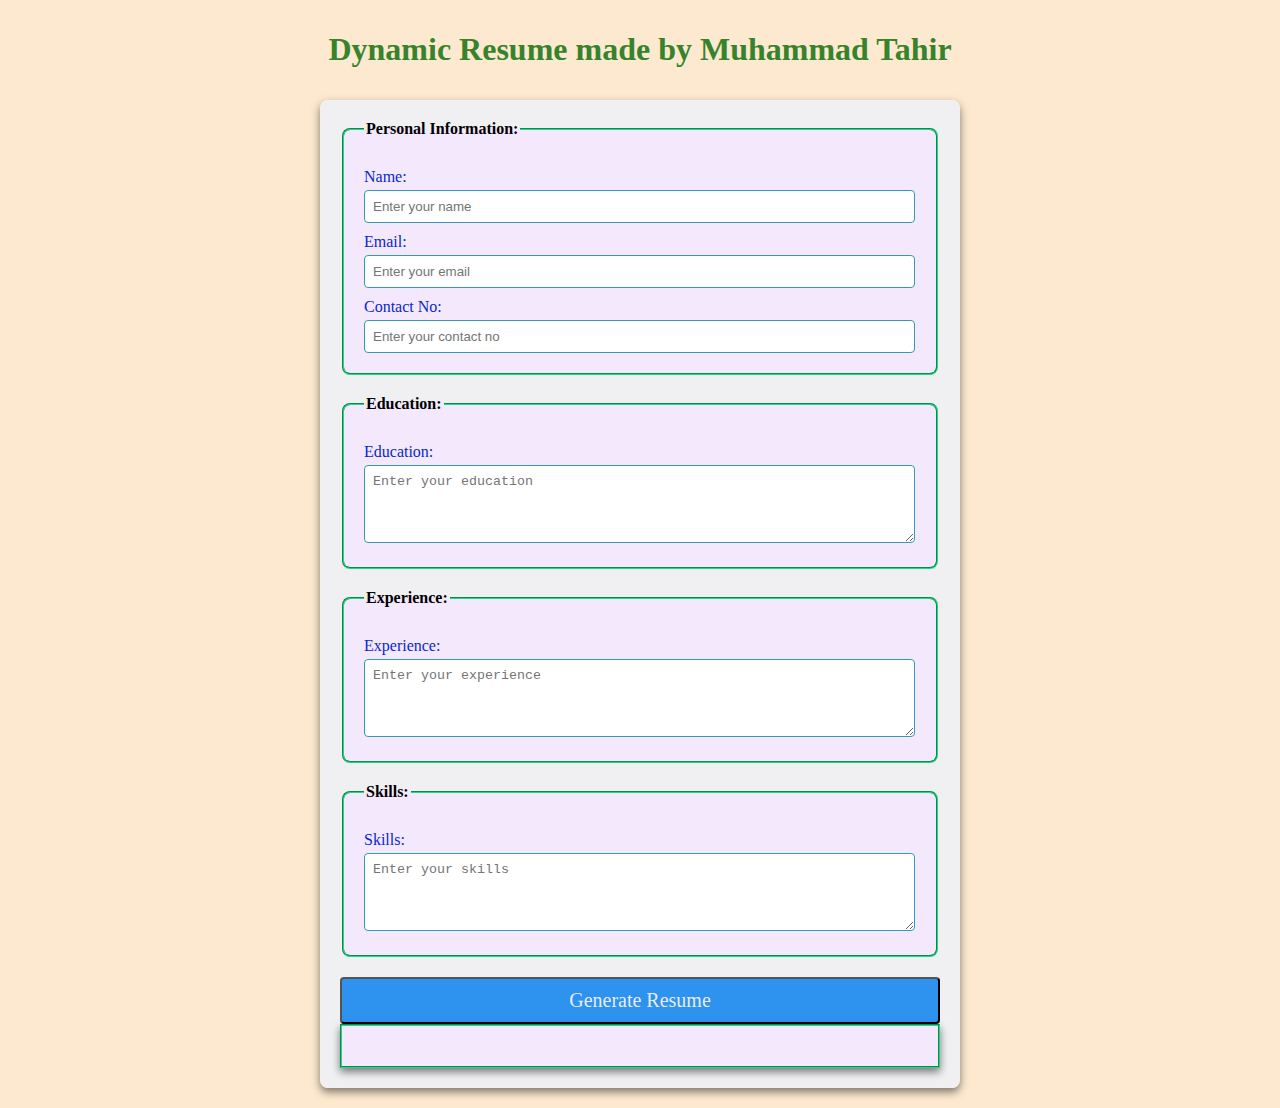
<file: milestone03/index.html>
<!DOCTYPE html>
<html lang="en">
<head>
    <meta charset="UTF-8">
    <meta name="viewport" content="width=device-width, initial-scale=1.0">
    <title>Dynamic Resume builder</title>
    <link rel="stylesheet" href="style.css">
</head>
<body>

    
    
        <h1>Dynamic Resume made by Muhammad Tahir</h1>

        <!-- Personal Information -->
    <form  id="resumeForm">
        <fieldset> <legend> Personal Information: </legend>
        <label for="name">Name:</label> 
        <input type="text" placeholder="Enter your name" id="name" name="name" required><br>

        <label for="email">Email:</label>
        <input type="email" id="email" placeholder="Enter your email" name="email" required><br>

        <label for="phone">Contact No:</label>
        <input type="number" name="phone" id="phone" placeholder="Enter your contact no">

    </fieldset>


    <!-- Education -->
    <fieldset>
        <legend>Education:</legend>
    <label for="education">Education:</label>
    <textarea name="education" id="education" placeholder="Enter your education" rows="4" required></textarea>
    </fieldset>  


    <!-- Experiance -->
    <fieldset>
        <legend>Experience:</legend>
    <label for="Experience">Experience:</label>
    <textarea name="experience" placeholder="Enter your experience" id="experience" rows="4" required></textarea>
    </fieldset>  
    <fieldset>

    <!-- Skills -->
        <legend>Skills:</legend>
    <label for="skill">Skills:</label>
    <textarea name="skill" placeholder="Enter your skills" id="skill" rows="4" required></textarea>
    </fieldset>  

    <button type="submit" style="color: #f0f0f4f8;">Generate Resume</button>

    <div  id="resumeOutput"> <!-- Resume will be generate below--></div>

</form>

    

<script src="script.js"></script>
</body>
</html>
</file>
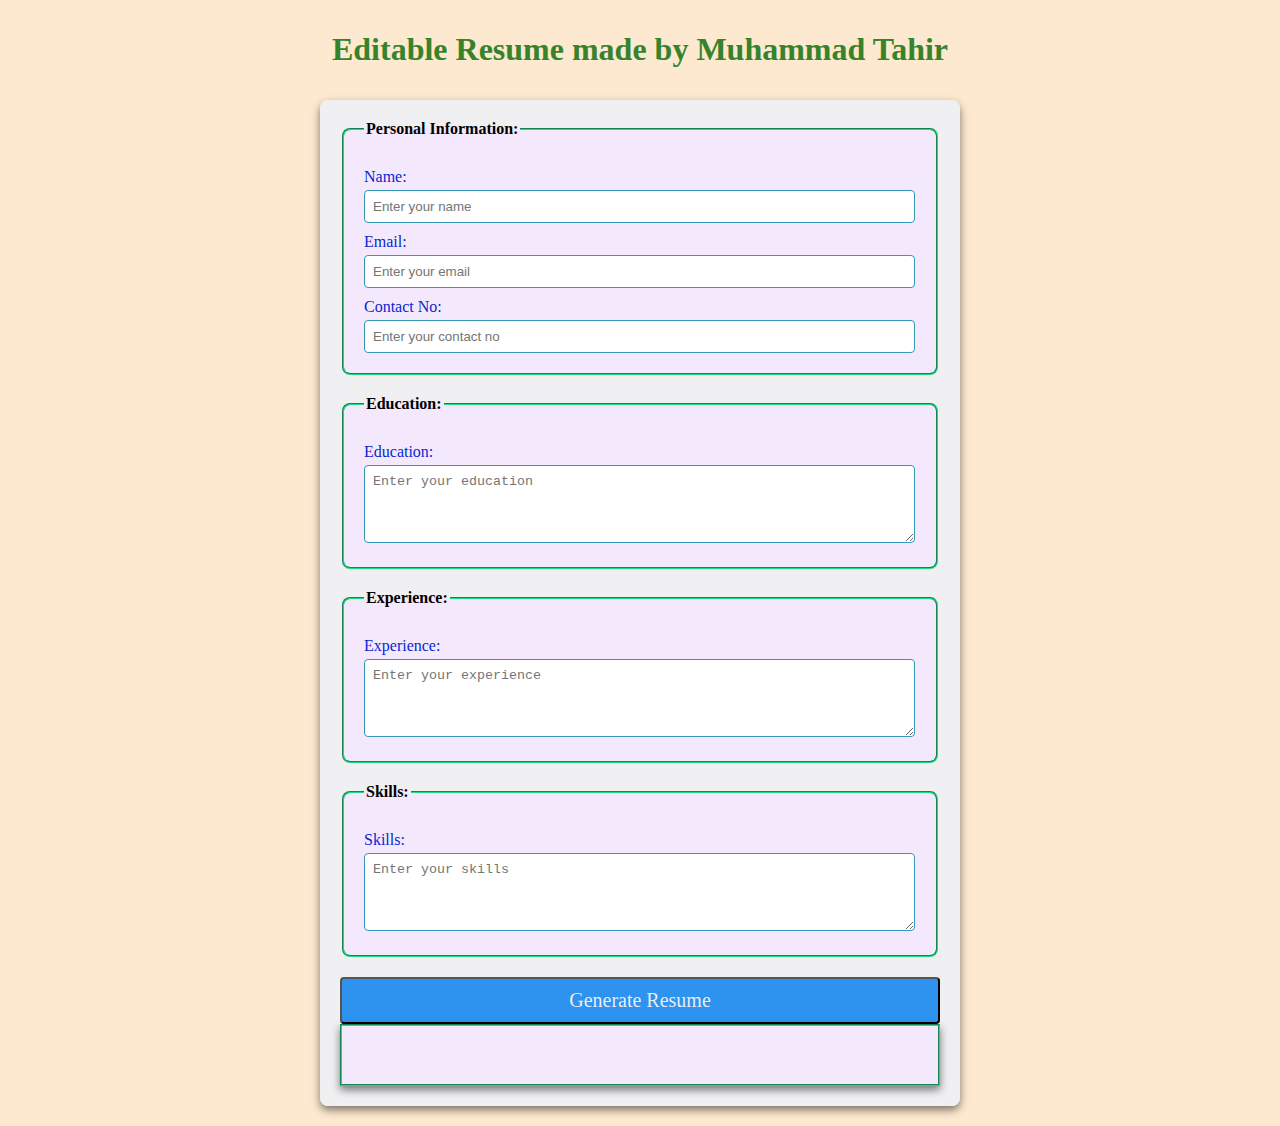
<file: milestone04/index.html>
<!DOCTYPE html>
<html lang="en">
<head>
    <meta charset="UTF-8">
    <meta name="viewport" content="width=device-width, initial-scale=1.0">
    <title>Editable Resume builder</title>
    <link rel="stylesheet" href="style.css">
</head>
<body>

    
    
        <h1>Editable Resume made by Muhammad Tahir</h1>

        <!-- Personal Information -->
    <form  id="resumeForm">
        <fieldset> <legend> Personal Information: </legend>
        <label for="name">Name:</label> 
        <input type="text" placeholder="Enter your name" id="name" name="name" required><br>

        <label for="email">Email:</label>
        <input type="email" id="email" placeholder="Enter your email" name="email" required><br>

        <label for="phone">Contact No:</label>
        <input type="number" name="phone" id="phone" placeholder="Enter your contact no">

    </fieldset>


    <!-- Education -->
    <fieldset>
        <legend>Education:</legend>
    <label for="education">Education:</label>
    <textarea name="education" id="education" placeholder="Enter your education" rows="4" required></textarea>
    </fieldset>  


    <!-- Experiance -->
    <fieldset>
        <legend>Experience:</legend>
    <label for="Experience">Experience:</label>
    <textarea name="experience" placeholder="Enter your experience" id="experience" rows="4" required></textarea>
    </fieldset>  
    <fieldset>

    <!-- Skills -->
        <legend>Skills:</legend>
    <label for="skill">Skills:</label>
    <textarea name="skill" placeholder="Enter your skills" id="skill" rows="4" required></textarea>
    </fieldset>  

    <button type="submit" style="color: #f0f0f4f8;">Generate Resume</button>


    <!-- Dynamic and Editable resume -->
    <div  id="resumeOutput" contenteditable="true"> <!-- Resume will be generate below--></div>

</form>

    

<script src="script.js"></script>
</body>
</html>
</file>
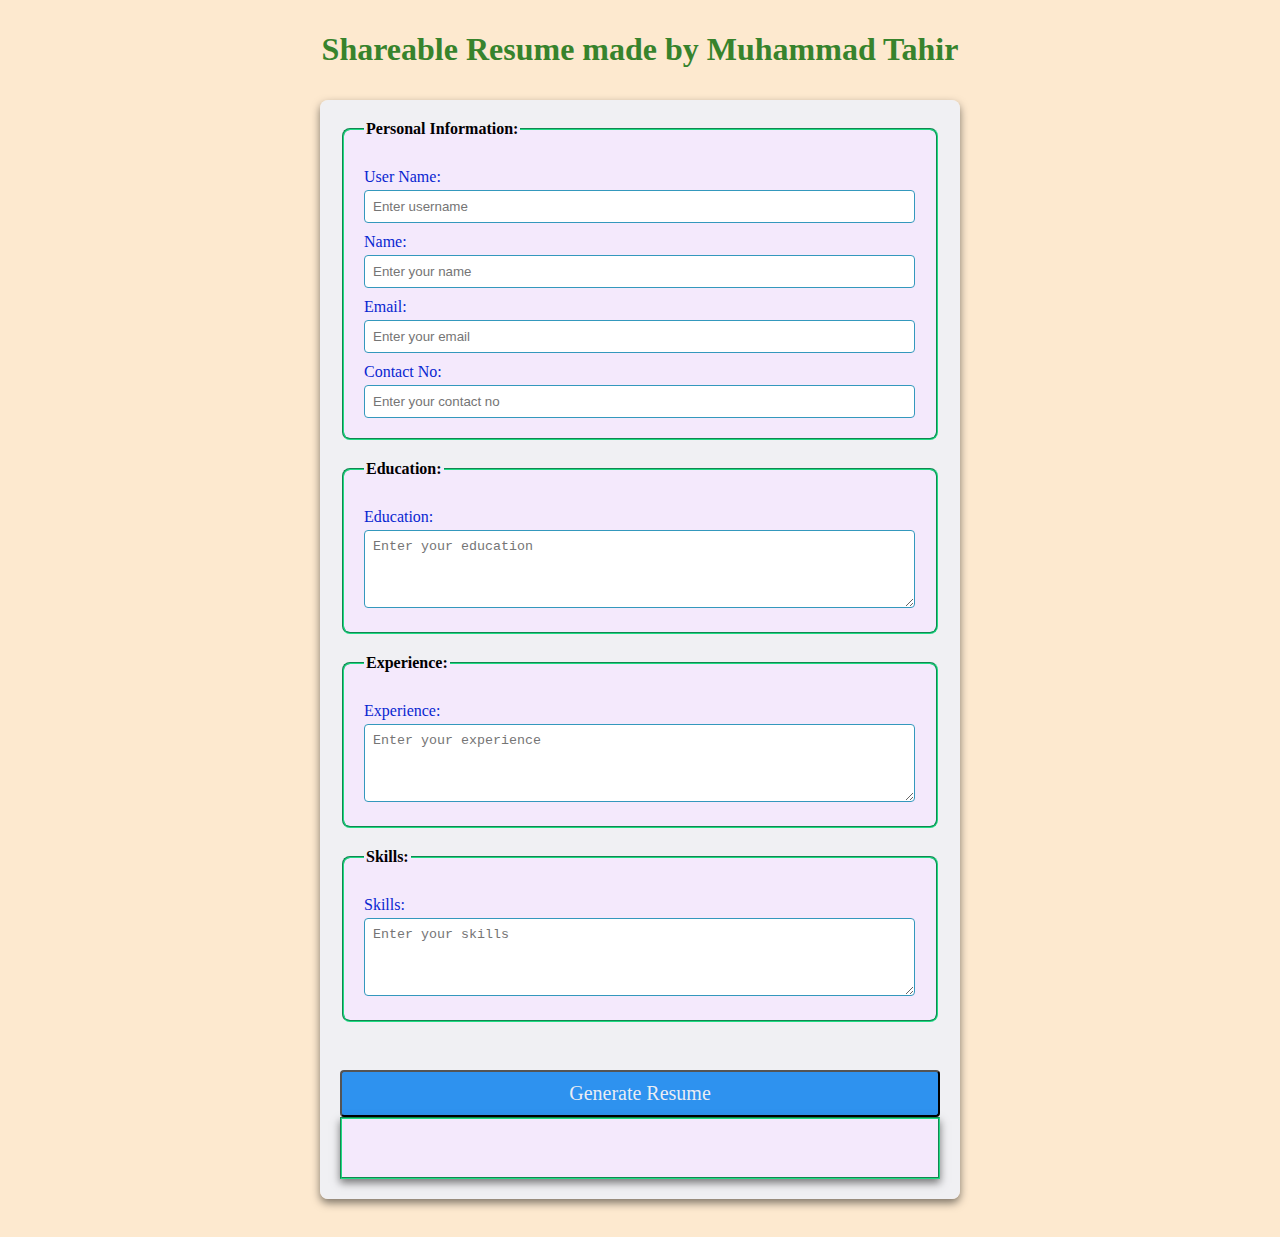
<file: milestone05/index.html>
<!DOCTYPE html>
<html lang="en">
<head>
    <meta charset="UTF-8">
    <meta name="viewport" content="width=device-width, initial-scale=1.0">
    <title>Shareable Resume builder</title>
    <link rel="stylesheet" href="style.css">
</head>
<body>

    
    
        <h1>Shareable Resume made by Muhammad Tahir</h1>

        <!-- Personal Information -->
    <form  id="resumeForm">
        <fieldset> <legend> Personal Information: </legend>
            <label for="user-name">User Name:</label> 
        <input type="text" placeholder="Enter username" id="user-name" name="user-name" required><br>

        <label for="name">Name:</label> 
        <input type="text" placeholder="Enter your name" id="name" name="name" required><br>

        <label for="email">Email:</label>
        <input type="email" id="email" placeholder="Enter your email" name="email" required><br>

        <label for="phone">Contact No:</label>
        <input type="number" name="phone" id="phone" placeholder="Enter your contact no">

    </fieldset>


    <!-- Education -->
    <fieldset>
        <legend>Education:</legend>
    <label for="education">Education:</label>
    <textarea name="education" id="education" placeholder="Enter your education" rows="4" required></textarea>
    </fieldset>  


    <!-- Experiance -->
    <fieldset>
        <legend>Experience:</legend>
    <label for="Experience">Experience:</label>
    <textarea name="experience" placeholder="Enter your experience" id="experience" rows="4" required></textarea>
    </fieldset>  
    <fieldset>

    <!-- Skills -->
        <legend>Skills:</legend>
    <label for="skill">Skills:</label>
    <textarea name="skill" placeholder="Enter your skills" id="skill" rows="4" required></textarea>
</fieldset>  

<br>
    <button type="submit" style="color: #f0f0f4f8;">Generate Resume</button>


    <!-- Dynamic and Editable resume -->
    <div  id="resumeOutput" contenteditable="true"> <!-- Resume will be generate below--></div>



</form>
<br>

    <!-- Section for shareable link and download option -->
<div  id="shareable-link-container" style="display: none; text-align: center;">

    <h2>Shareable Link </h2>
    <p>Click to link to view or edit your resume  </p>
    <a href="#" id="shareable-link" target="_blank "></a><br>
    <p>Click Download button to Download as PDF</p>
    <button id="download-pdf"><strong> Download </strong></button>
</div>
<script src="script.js"></script>
</body>
</html>
</file>
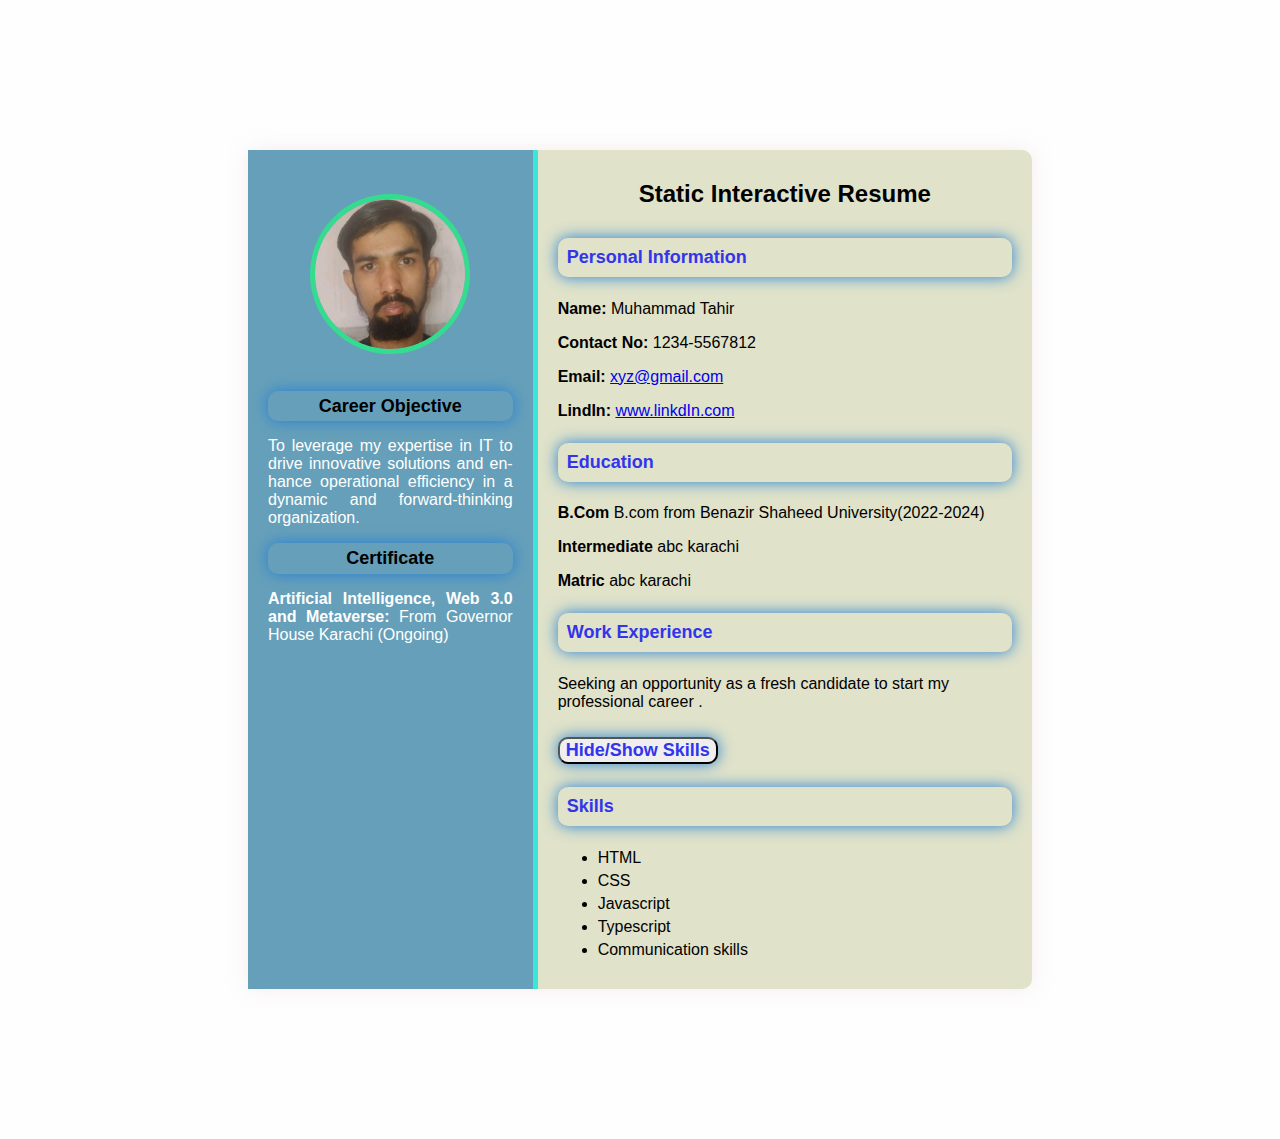
<file: milestone1-2/index.html>
<!DOCTYPE html>
<html lang="en">
<head>
    <meta charset="UTF-8">
    <meta name="viewport" content="width=device-width, initial-scale=1.0">
    <title>Static Intractive resume</title>
    <link rel="stylesheet" href="style.css">
</head>
<body>
    <div class="resume-container">
        <!-- Left section -->
            <div class="left-section">
                <img src="./1709134251490.jpg" alt="Profile Picture" class="profile-pic">
                <section id="objective">
                 <h3 style="color: black;">Career Objective</h3>

        <p style="color: white;text-align: justify ;hyphens: auto;">
            To leverage my expertise in IT to drive innovative solutions and enhance operational efficiency in a dynamic and forward-thinking organization.                   
               </p>
            </section>

            <section id="certification">
             <h3 style="color: black;">Certificate</h3>
                <p style="color: white;text-align: justify ;hyphens: auto;">
                               <strong style="color: white">Artificial Intelligence, Web 3.0 and Metaverse:</strong>   
                  From Governor House Karachi (Ongoing) 
                            </p>
       </section>
            </div>
        <!-- Right section -->

        <div class="right-section">
        <h1>Static Interactive Resume</h1>
        <!-- Personal Information -->
         <section id="personal-information">
            <h3>Personal Information</h3>
            <p><strong>Name: </strong> Muhammad Tahir</p>
            <p><strong>Contact No: </strong>1234-5567812</p>
            <p><strong>Email: </strong><a href="mailto:@xyz@gmail.com">xyz@gmail.com</a></p>
            <p><strong>LindIn: </strong><a href="https://www.linkedin.com/in/muhammad-tahir-567a8a2b6" target="_blank">www.linkdIn.com</a></p>
         </section>
         <!-- Education section -->
         <section id="education">
            <h3>Education</h3>
            <p><strong>B.Com</strong>
          B.com from  Benazir Shaheed University(2022-2024)</p>
         
         <p><strong>Intermediate</strong>
            abc karachi</p>
            <p><strong>Matric</strong>
                abc karachi</p>    
        </section>
        <!-- Work Experience -->
        <section id="work-experience">
     <h3 >Work Experience</h3>
     <p>Seeking an opportunity as a fresh candidate to start my professional career .</p>
</section>
    

    <!-- Button -->
<button id="toggle-skills"><strong>Hide/Show Skills</strong></button>
<!-- Skill  section -->
<section id="skills">
    <h3>Skills</h3>
    <ul>
        <li> HTML</li>
        <li>CSS</li>
        <li>Javascript</li>
        <li>Typescript</li>
        <li>Communication skills</li>
    </ul>
 </section>

        </div>

    </div> 

    <script src="script.js"></script>
</body>
</html>
</file>
<file: milestone03/style.css>
body{
    font-family:Georgia, 'Times New Roman', Times, serif;
    margin: 20px;
    padding: 0;
    background-color: rgb(253, 233, 207);
}

h1{
    padding: 10px;
    text-align: center;
    color: rgb(55, 131, 44)

}


form{max-width: 600px;
margin: auto;
background-color: #f0f0f4f8;
border-radius: 8px;
box-shadow: 0 4px 8px rgba(0,0,0,0.5);
padding: 20px;}

fieldset{border: 2px groove rgb(29, 219, 130);
border-radius: 8px;
padding: 20px;
margin-bottom: 20px;
background-color: rgba(244, 230, 255, 0.753)
}

#resumeOutput{max-width: 600px;
margin: auto;
border: 2px groove rgb(29, 219, 130);
box-shadow: 0 4px 8px rgba(0,0,0,0.5);
background-color: rgba(244, 230, 255, 0.753);
padding: 20px;
}

#resumeOutput h2{
    color: #3498bd;
}





legend{
    font-weight:bold;
}

label{
    display: block;
    margin-top: 10px;
    color: rgb(8, 38, 209);
}

input,textarea{
    width: calc(100% - 1px);
    padding: 8px;
    margin-top: 4px;
    border: 1px solid #3498bd;
    border-radius: 4px;
    box-sizing: border-box;
}

button{display: block;
width: 100%;
padding: 10px;
background-color: rgb(46, 146, 239);
color: black;
border-radius: 4px;
cursor: pointer;
margin-top: 10px;
font-size: 20px;
font-family: Georgia, 'Times New Roman', Times, serif;}


button:hover{
    background-color:#8266e6;
}
</file>
<file: milestone04/style.css>
body{
    font-family:Georgia, 'Times New Roman', Times, serif;
    margin: 20px;
    padding: 0;
    background-color: rgb(253, 233, 207);
}

h1{
    padding: 10px;
    text-align: center;
    color: rgb(55, 131, 44)

}


form{max-width: 600px;
margin: auto;
background-color: #f0f0f4f8;
border-radius: 8px;
box-shadow: 0 4px 8px rgba(0,0,0,0.5);
padding: 20px;}

fieldset{border: 2px groove rgb(29, 219, 130);
border-radius: 8px;
padding: 20px;
margin-bottom: 20px;
background-color: rgba(244, 230, 255, 0.753)
}

#resumeOutput{max-width: 600px;
margin: auto;
border: 2px groove rgb(29, 219, 130);
box-shadow: 0 4px 8px rgba(0,0,0,0.5);
background-color: rgba(244, 230, 255, 0.753);
padding: 20px;
/*Making the resume editable */
outline: none;
}

#resumeOutput h2{
    color: #3498bd;
}





legend{
    font-weight:bold;
}

label{
    display: block;
    margin-top: 10px;
    color: rgb(8, 38, 209);
}

input,textarea{
    width: calc(100% - 1px);
    padding: 8px;
    margin-top: 4px;
    border: 1px solid #3498bd;
    border-radius: 4px;
    box-sizing: border-box;
}

button{display: block;
width: 100%;
padding: 10px;
background-color: rgb(46, 146, 239);
color: black;
border-radius: 4px;
cursor: pointer;
margin-top: 10px;
font-size: 20px;
font-family: Georgia, 'Times New Roman', Times, serif;}


button:hover{
    background-color:#8266e6;
}
</file>
<file: milestone05/style.css>
body{
    font-family:Georgia, 'Times New Roman', Times, serif;
    margin: 20px;
    padding: 0;
    background-color: rgb(253, 233, 207);
}

h1{
    padding: 10px;
    text-align: center;
    color: rgb(55, 131, 44)

}


form{max-width: 600px;
margin: auto;
background-color: #f0f0f4f8;
border-radius: 8px;
box-shadow: 0 4px 8px rgba(0,0,0,0.5);
padding: 20px;}

fieldset{border: 2px groove rgb(29, 219, 130);
border-radius: 8px;
padding: 20px;
margin-bottom: 20px;
background-color: rgba(244, 230, 255, 0.753)
}

#resumeOutput{max-width: 600px;
margin: auto;
border: 2px groove rgb(29, 219, 130);
box-shadow: 0 4px 8px rgba(0,0,0,0.5);
background-color: rgba(244, 230, 255, 0.753);
padding: 20px;
/*Making the resume editable */
outline: none;
}

#resumeOutput h2{
    color: #3498bd;
}





legend{
    font-weight:bold;
}

label{
    display: block;
    margin-top: 10px;
    color: rgb(8, 38, 209);
}

input,textarea{
    width: calc(100% - 1px);
    padding: 8px;
    margin-top: 4px;
    border: 1px solid #3498bd;
    border-radius: 4px;
    box-sizing: border-box;
}

button {display: block;
width: 100%;
padding: 10px;
background-color: rgb(46, 146, 239);
color: black;
border-radius: 4px;
cursor: pointer;
margin-top: 10px;
font-size: 20px;
font-family: Georgia, 'Times New Roman', Times, serif;}


button:hover{
    background-color:#8266e6;
}

#download-pdf{
    
    margin: auto;
    width: 17%;
    height: 20%;
    color: #000;
}
</file>
<file: milestone1-2/style.css>
body {
    font-family: 'Arial', sans-serif;
    background-color: #fdfdfdb9;
    margin: 0;
    padding: 150px;
}

.resume-container {
    display: flex;
    background-color: rgb(224, 226, 201);
    width: 80%;
    margin: 0 auto;
    border-radius: 10px;
    box-shadow: 0 0 20px rgba(240, 227, 227, 0.671);
}

/* Left Section Styling */
.left-section {
    background-color: #669fb9;
    color: white;
    padding: 20px;
    width: 35%;
    text-align: center;
    border-right: 5px solid #39e6d8;
}

.profile-pic {
    width: 150px;
    height: 150px;
    margin-top: 10%;
    border-radius: 50%;
    border: 5px solid #34dd8e;
    margin-bottom: 20px;
}

h1 {
    font-size: 24px;
    margin: 10px 0;
    margin-bottom: 30px;
    text-align: center;
}

h3 {
    font-size: 18px;
    padding: 2%;
    margin: 20px 0 10px;
    color: rgb(50, 53, 235);
    border-radius: 10px;
    box-shadow: 0 0 15px #2680d3;
    margin-top: 5%;
    margin-bottom: 5%;
}

ul {
    list-style-type: fill round;
    padding: 10;
    margin: 10px 0;
}

ul li {
    margin: 5px 0;
}

/* Right Section Styling */
.right-section {
    padding: 20px;
    width: 65%;
}

button {
    font-family: Arial, sans-serif;
    border-radius: 10px;
    /* box-shadow: 0 0 15px rgb(78, 74, 74); */
    cursor: pointer;
    margin-top: 10px;
    box-shadow: 0 0 15px #2680d3;
 
    color: rgb(50, 53, 235);
 
    font-size: 18px;
}

button:hover {
    background-color: #53e7aa;
}
</file>
